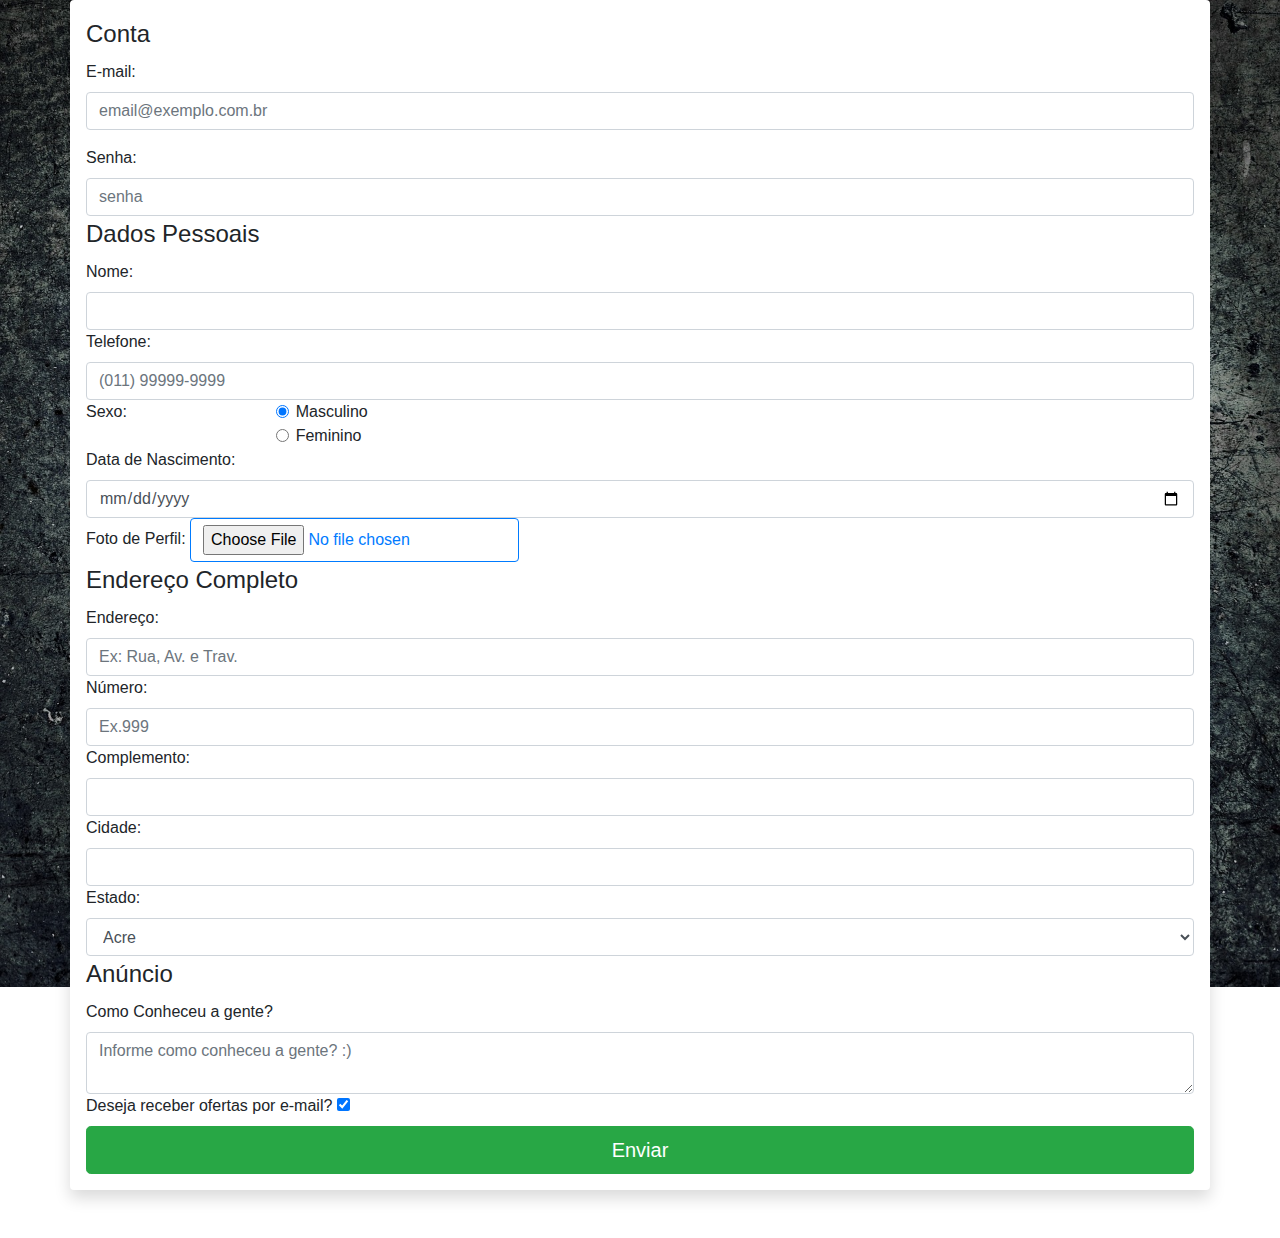
<file: Formulario/index.html>
<!DOCTYPE html>
<html>
<head>
	<meta charset="utf-8">
	<meta name="viewport" content="width=device-width, initial-scale=1.0">
	<title>Formulário</title>
	<link rel="stylesheet" href="css/style.css">
	<link rel="stylesheet" href="css/bootstrap.css">
	<link rel="stylesheet" href="css/bootstrap.min.css">
	<link rel="stylesheet" href="css/bootstrap-grid.css">
	<link rel="stylesheet" href="css/bootstrap-grid.min.css">
	<link rel="stylesheet" href="css/bootstrap-reboot.css">
	<link rel="stylesheet" href="css/bootstrap-reboot.min.css">
</head>
<body id="img">
	<form method="POST" action="http://arquivo.devmedia.com.br/projeto/requisicao.php">
		<div class="container shadow p-3 mb-5 bg-white rounded">
		<fieldset> 
			<legend>Conta</legend>
			<div class="form-group">
				<label>E-mail: </label>
				<input type="email" class="form-control" name="email" placeholder="email@exemplo.com.br" required="required" minlength="1" maxlength="200">
			</div>
			<div>
				<label>Senha:</label>
				<input type="password" class="form-control" name="senha" placeholder="senha" required="required">
			</div>
		</fieldset>
		<fieldset>
			<legend>Dados Pessoais </legend>
			<div>
				<label>Nome:</label>
				<input type="text" class="form-control" name="nome" required="required">
			</div>
			<div>
				<label>Telefone:</label>
				<input type="text" class="form-control" name="telefone" placeholder="(011) 99999-9999" required="required">
			</div>
			<div class="row">
				<label class="col-form-label col-sm-2 pt-0">Sexo: </label>
				<div class="col-sm-10">
					<div class="form-check">
					<input type="radio" class="form-check-input" value="masculino" name="sexo" checked>
				<label class="form-check-label">Masculino</label>
				</div>
				<div class="form-check ">
				<input type="radio" class="form-check-input" value="feminino" name="sexo">
				<label class="form-check-label">Feminino</label>
				</div>
				</div>
				
				
			</div>
			<div>
				<label>Data de Nascimento:</label>
				<input type="date" class="form-control" name="data" required="required">
			</div>
			<div>
				<label>Foto de Perfil:</label>
				<input type="file" class="btn btn-outline-primary" name="foto_perfil" accept="image/*">
			</div>
		</fieldset>
		<fieldset>
			<legend>Endereço Completo </legend>
			<div>
				<label>Endereço:</label>
				<input type="text" class="form-control" name="endereco" placeholder="Ex: Rua, Av. e Trav." required="required">
			</div>
			<div>
				<label>Número:</label>
				<input type="number" class="form-control" name="numero" min="1" max="9999" placeholder="Ex.999" required="required">
			</div>
			<div>
				<label>Complemento:</label>
				<input type="text" class="form-control" name="complemento">
			</div>
			<div>
				<label>Cidade:</label>
				<input type="text" class="form-control" name="cidade" required="required">
			</div>
			<div>
				<label>Estado:</label>
				<select name="endereco_UF" class="form-control" required="required">
					<option value="AC">Acre</option>
					<option value="AL">Alagoas</option>
					<option value="AP">Amapá</option>
					<option value="AM">Amazonas</option>
					<option value="BA">Bahia</option>
					<option value="CE">Ceará</option>
					<option value="DF">Distrito Federal</option>
					<option value="ES">Espírito Santo</option>
					<option value="GO">Goiás</option>
					<option value="MA">Maranhão</option>
					<option value="MT">Mato Grosso</option>
					<option value="MS">Mato Grosso do Sul</option>
					<option value="MG">Minas Gerais</option>
					<option value="PA">Pará</option>
					<option value="PB">Paraíba</option>
					<option value="PR">Paraná</option>
					<option value="PE">Pernambuco</option>
					<option value="PI">Piauí</option>
					<option value="RJ">Rio de Janeiro</option>
					<option value="RN">Rio Grande do Norte</option>
					<option value="RS">Rio Grande do Sul</option>
					<option value="RO">Rondônia</option>
					<option value="RR">Roraima</option>
					<option value="SC">Santa Catarina</option>
					<option value="SP">São Paulo</option>
					<option value="SE">Sergipe</option>
					<option value="TO">Tocantins</option>
				</select>
			</div>
		</fieldset>
		<fieldset>
			<legend>Anúncio</legend>
			<div>
				<label>Como Conheceu a gente?</label>
				<textarea maxlength="250" class="form-control" name="conheceu_a_gente" placeholder="Informe como conheceu a gente? :)"></textarea>
			</div>
			<div>
				<label>Deseja receber ofertas por e-mail?</label>
				<input type="checkbox" name="receber_anuncio" checked>
			</div>
		</fieldset>
		<input type="submit" class="btn btn-success btn-lg btn-block" value="Enviar">
		</div>
	</form>
	
</body>
</html>
</file>
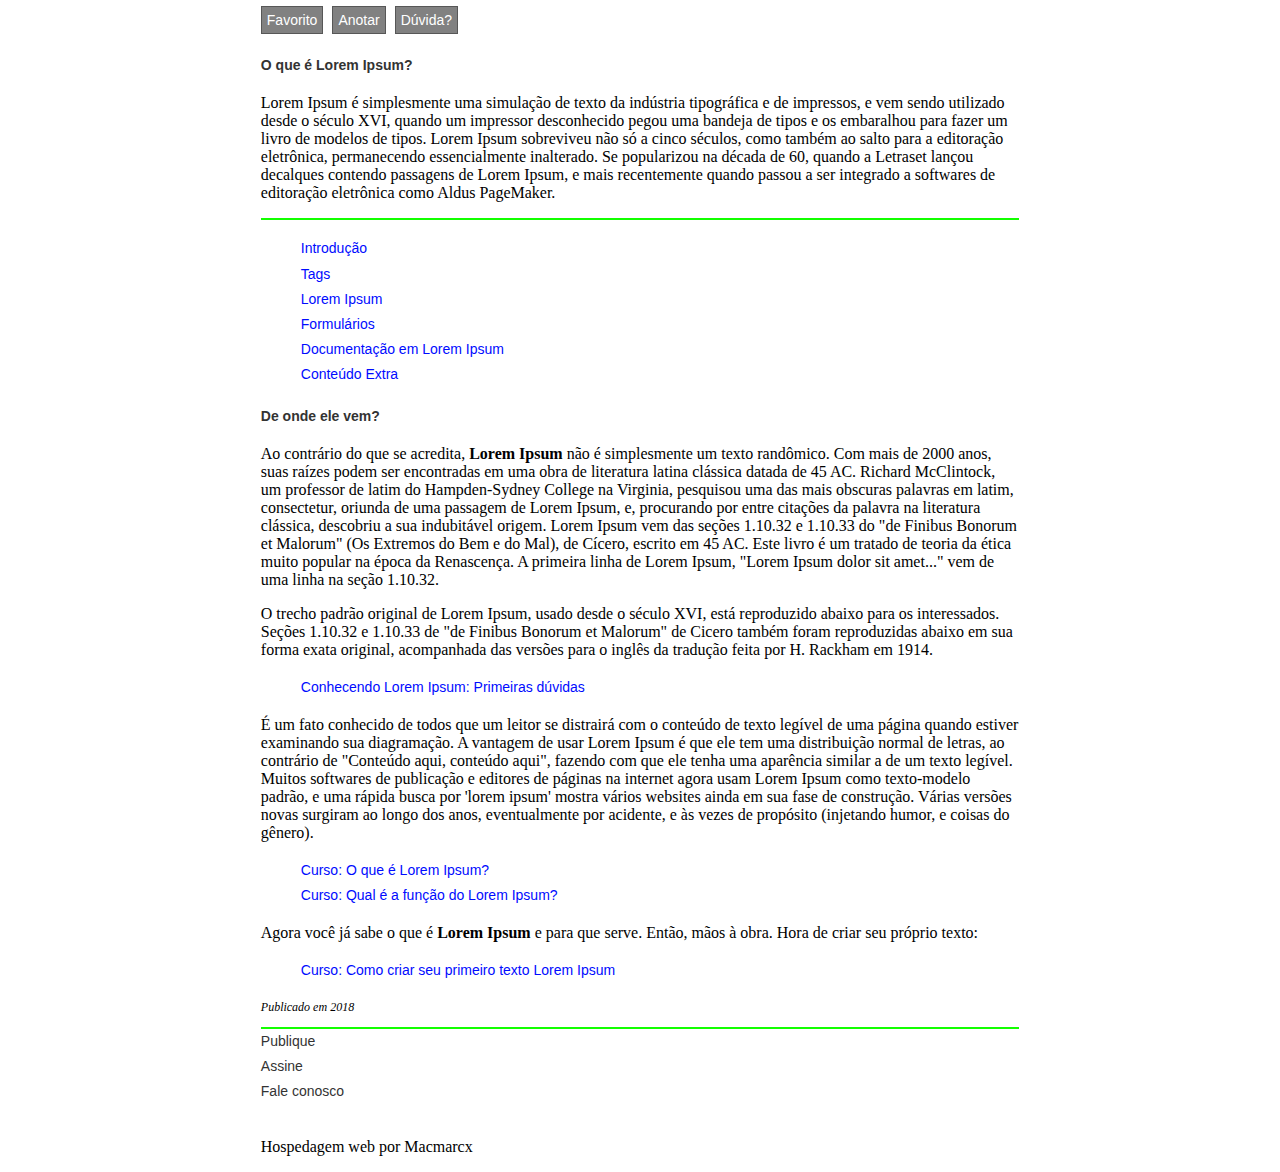
<file: Pagina_Simples/index.html>
<!DOCTYPE html>
<html lang="pt-br">
<head>
	<meta charset="utf-8">
	<title>CSS</title>

	<link rel="stylesheet" href="css/style.css">
</head>
<body>
	<div class="wrapper">
		<header>
			<nav>
				<ul class="menu">
					<li><a href="#">Favorito</a></li>
					<li><a href="#">Anotar</a></li>
					<li><a href="#">Dúvida?</a></li>
				</ul>
			</nav>

			<h1>O que é Lorem Ipsum?</h1>

			<p>Lorem Ipsum é simplesmente uma simulação de texto da indústria tipográfica e de impressos, e vem sendo utilizado desde o século XVI, quando um impressor desconhecido pegou uma bandeja de tipos e os embaralhou para fazer um livro de modelos de tipos. Lorem Ipsum sobreviveu não só a cinco séculos, como também ao salto para a editoração eletrônica, permanecendo essencialmente inalterado. Se popularizou na década de 60, quando a Letraset lançou decalques contendo passagens de Lorem Ipsum, e mais recentemente quando passou a ser integrado a softwares de editoração eletrônica como Aldus PageMaker.</p>
		</header>

		<div class="content">
			<main>
				<nav>
					<ul>
						<li><a href="#">Introdução</a></li>
						<li><a href="#">Tags</a></li>
						<li><a href="#">Lorem Ipsum</a></li>
						<li><a href="#">Formulários</a></li>
						<li><a href="#">Documentação em Lorem Ipsum</a></li>
						<li><a href="#">Conteúdo Extra</a></li>
					</ul>
				</nav>

				<article>
					<h2>De onde ele vem?</h2>

					<p>Ao contrário do que se acredita, <strong>Lorem Ipsum</strong> não é simplesmente um texto randômico. Com mais de 2000 anos, suas raízes podem ser encontradas em uma obra de literatura latina clássica datada de 45 AC. Richard McClintock, um professor de latim do Hampden-Sydney College na Virginia, pesquisou uma das mais obscuras palavras em latim, consectetur, oriunda de uma passagem de Lorem Ipsum, e, procurando por entre citações da palavra na literatura clássica, descobriu a sua indubitável origem. Lorem Ipsum vem das seções 1.10.32 e 1.10.33 do "de Finibus Bonorum et Malorum" (Os Extremos do Bem e do Mal), de Cícero, escrito em 45 AC. Este livro é um tratado de teoria da ética muito popular na época da Renascença. A primeira linha de Lorem Ipsum, "Lorem Ipsum dolor sit amet..." vem de uma linha na seção 1.10.32.</p>

					<p>O trecho padrão original de Lorem Ipsum, usado desde o século XVI, está reproduzido abaixo para os interessados. Seções 1.10.32 e 1.10.33 de "de Finibus Bonorum et Malorum" de Cicero também foram reproduzidas abaixo em sua forma exata original, acompanhada das versões para o inglês da tradução feita por H. Rackham em 1914.</p>

					<nav>
						<ul>
							<li><a href="#">Conhecendo Lorem Ipsum: Primeiras dúvidas</a></li>
						</ul>
					</nav>

					<p>É um fato conhecido de todos que um leitor se distrairá com o conteúdo de texto legível de uma página quando estiver examinando sua diagramação. A vantagem de usar Lorem Ipsum é que ele tem uma distribuição normal de letras, ao contrário de "Conteúdo aqui, conteúdo aqui", fazendo com que ele tenha uma aparência similar a de um texto legível. Muitos softwares de publicação e editores de páginas na internet agora usam Lorem Ipsum como texto-modelo padrão, e uma rápida busca por 'lorem ipsum' mostra vários websites ainda em sua fase de construção. Várias versões novas surgiram ao longo dos anos, eventualmente por acidente, e às vezes de propósito (injetando humor, e coisas do gênero).</p>

					<nav>
						<ul>
							<li><a href="#">Curso: O que é Lorem Ipsum?</a></li>
							<li><a href="#">Curso: Qual é a função do Lorem Ipsum?</a></li>
						</ul>
					</nav>

					<p>Agora você já sabe o que é <strong>Lorem Ipsum</strong> e para que serve. Então, mãos à obra. Hora de
					criar seu próprio texto:</p>

					<nav>
						<ul>
							<li><a href="#">Curso: Como criar seu primeiro texto Lorem Ipsum</a></li>
						</ul>
					</nav>
				</article>

				<p class="article-date">Publicado em
					<time datetime="2018-08-13 00:00:00">2018</time>
				</p>
			</main>
		</div>

		<footer>
			<nav>
				<ul class="contact-us">
					<li><a href="#">Publique</a></li>
					<li><a href="#">Assine</a></li>
					<li><a href="#">Fale conosco</a></li>
				</ul>
			</nav>

			<p>Hospedagem web por Macmarcx</p>
		</footer>
	</div>
</body>
</html>
</file>
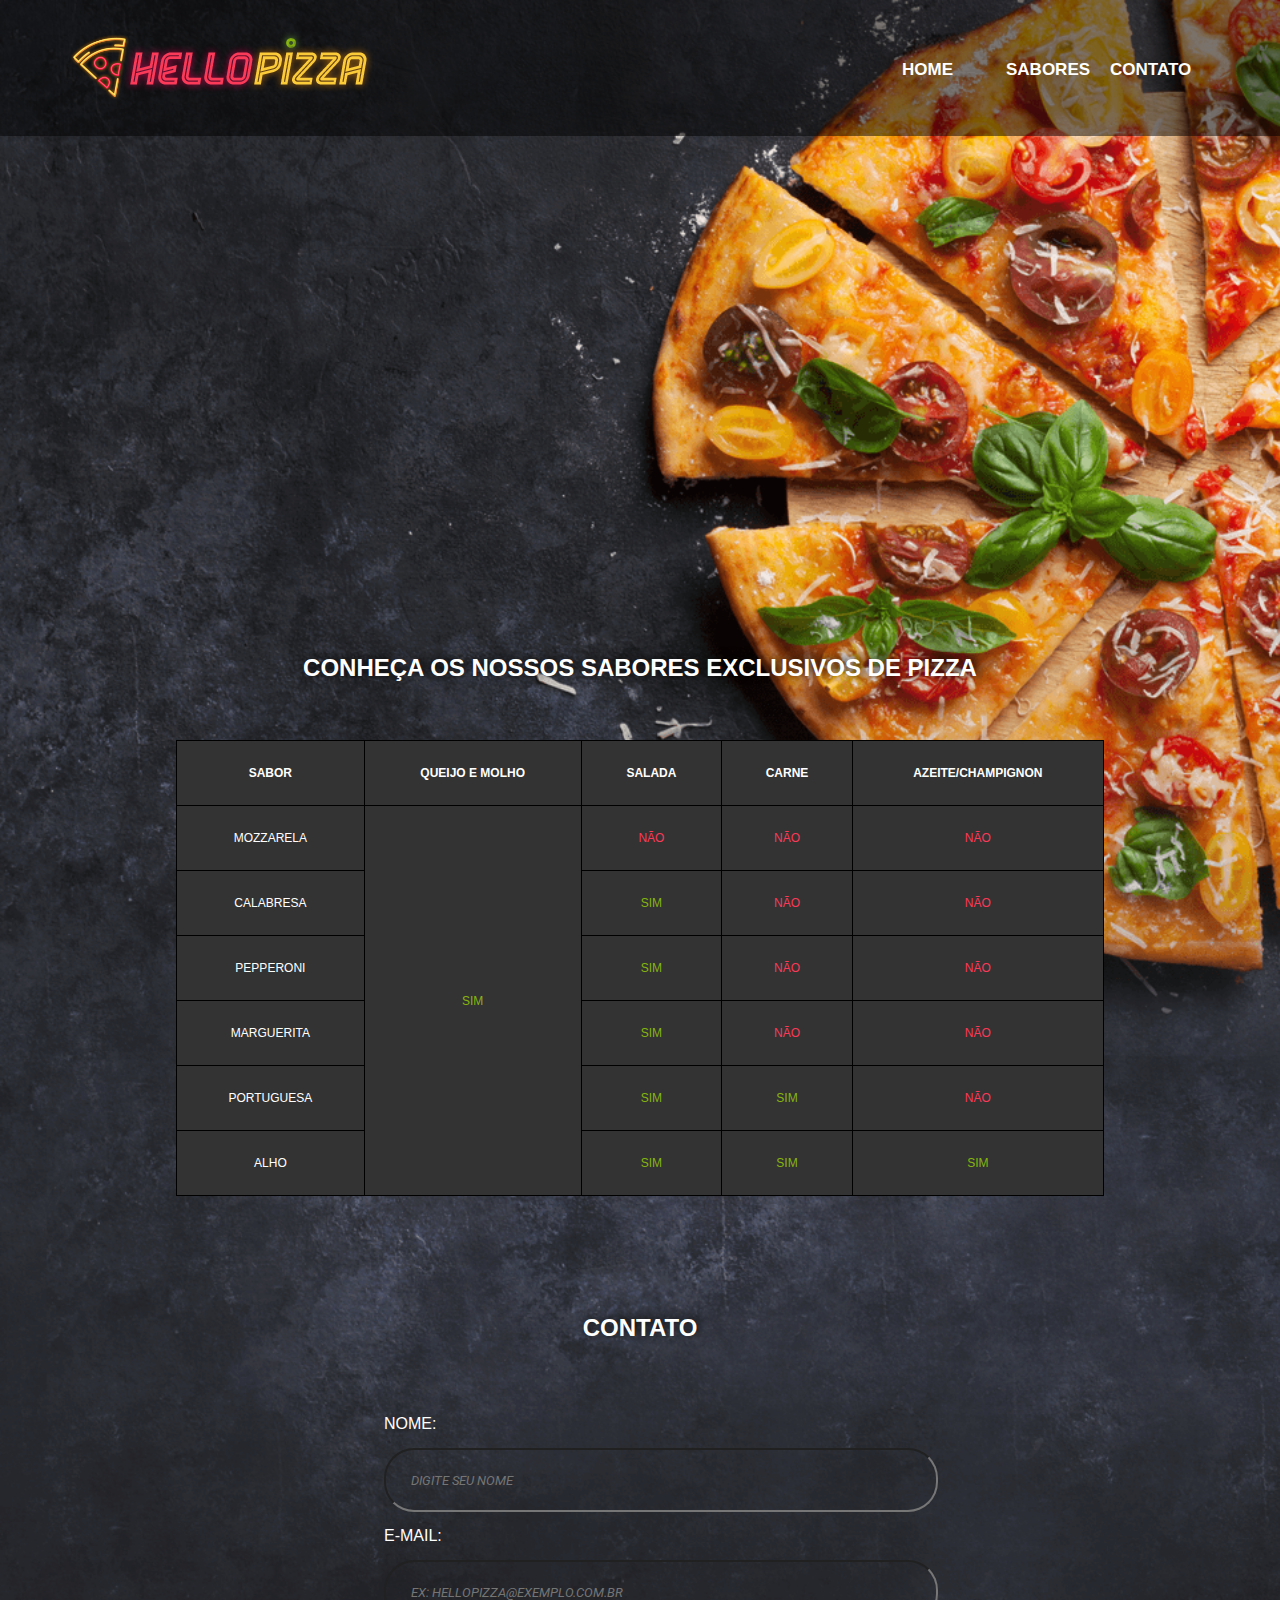
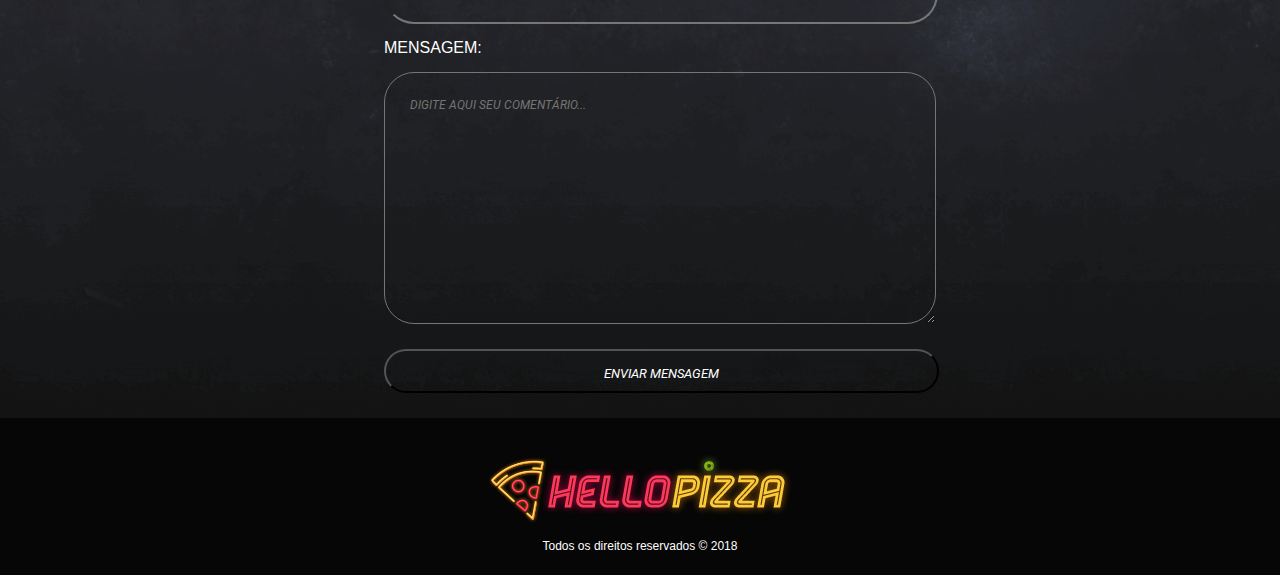
<file: Pizzaria/Versao_1.0/index.html>
<!DOCTYPE html>
<html>
<head>
	<meta charset="utf-8">

	<title>Hello Pizza!</title>
	
	<link rel="stylesheet" type="text/css" href="css/style.css">
	<link href="https://fonts.googleapis.com/css?family=Baloo|Reenie+Beanie|Roboto:400,500,500i" rel="stylesheet">
</head>
<body>
	<header>
		<div id="banner">
			<h1>
				<img src="img/logo-helloPizza.png">
			</h1>
		<nav>
			<ul>	
				<li><a href="#">Home</a></li>
				<li><a href="#sabores">Sabores</a></li>
				<li><a href="#contato">Contato</a></li>
			</ul>
		</nav>
		</div>
	</header>
	<section id="sabores">
		<div id="sabores-pizzas">
			<h2>Conheça os nossos sabores exclusivos de pizza</h2>
			<table>
				<tr>	
					<th>Sabor</th>
					<th>Queijo e Molho</th>
					<th>Salada</th>
					<th>Carne</th>
					<th>Azeite/Champignon</th>
				</tr>
				<tr>	
					<td>Mozzarela</td>
					<td rowspan="6" class="texto-positivo">Sim</td>
					<td class="texto-negativo">Não</td>
					<td class="texto-negativo">Não</td>
					<td class="texto-negativo">Não</td>
				</tr>
				<tr>	
					<td>Calabresa</td>
					<td class="texto-positivo">Sim</td>
					<td class="texto-negativo">Não</td>
					<td class="texto-negativo">Não</td>
				</tr>
				<tr>	
					<td>Pepperoni</td>
					<td class="texto-positivo">Sim</td>
					<td class="texto-negativo">Não</td>
					<td class="texto-negativo">Não</td>
				</tr>
				<tr>	
					<td>Marguerita</td>
					<td class="texto-positivo">Sim</td>
					<td class="texto-negativo">Não</td>
					<td class="texto-negativo">Não</td>
				</tr>
				<tr>	
					<td>Portuguesa</td>
					<td class="texto-positivo">Sim</td>
					<td class="texto-positivo">Sim</td>
					<td class="texto-negativo">Não</td>
				</tr>
				<tr>	
					<td>Alho</td>
					<td class="texto-positivo">Sim</td>
					<td class="texto-positivo">Sim</td>
					<td class="texto-positivo">Sim</td>
				</tr>
			</table>
		</div>
	</section>
	<section id="contato">
		<div id="contato-dados">
			<h2>Contato</h2>
			<form action="http://arquivo.devmedia.com.br/projeto/requisicao.php" method="post">
				<label>Nome:</label>
				<input type="text" name="nome" placeholder="Digite seu nome" required="required" minlength="1" maxlength="140" pattern="[a-z\s]+$" />
				<label>E-Mail:</label>
				<input type="email" name="email" placeholder="Ex: hellopizza@exemplo.com.br" required="required" minlength="1" maxlength="250"/>
				<label>Mensagem:</label>
				<textarea name="mensagem" placeholder="Digite aqui seu comentário..." required="required" minlength="1" maxlength="450"></textarea>
				<input type="submit" value="Enviar Mensagem" />
			</form>
		</div>
	</section>
	<footer>
		<div id="copyright">
			<a href="#" id="logo-helloPizza">
				<img src="img/logo-helloPizza.png">
			</a>
			<p>Todos os direitos reservados &copy; 2018</p>
		</div>
	</footer>	
</body>
</html>
</file>
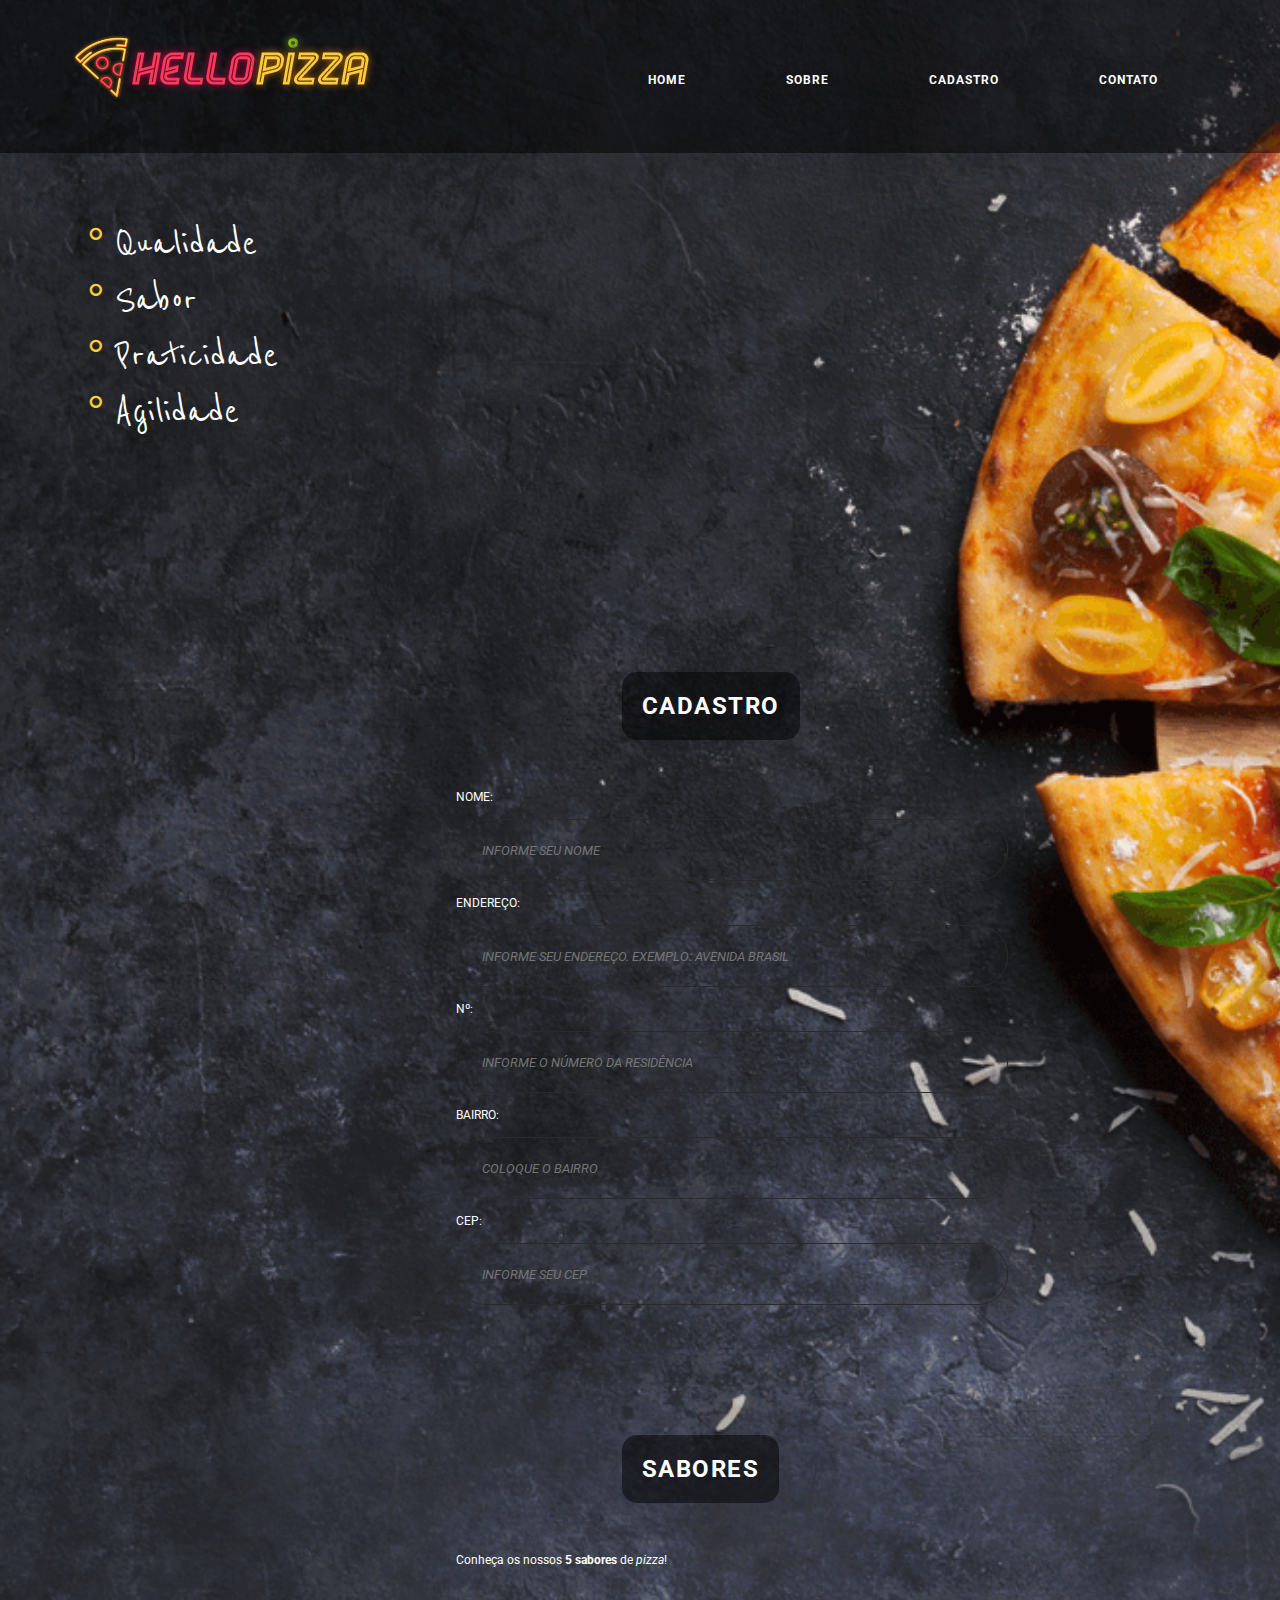
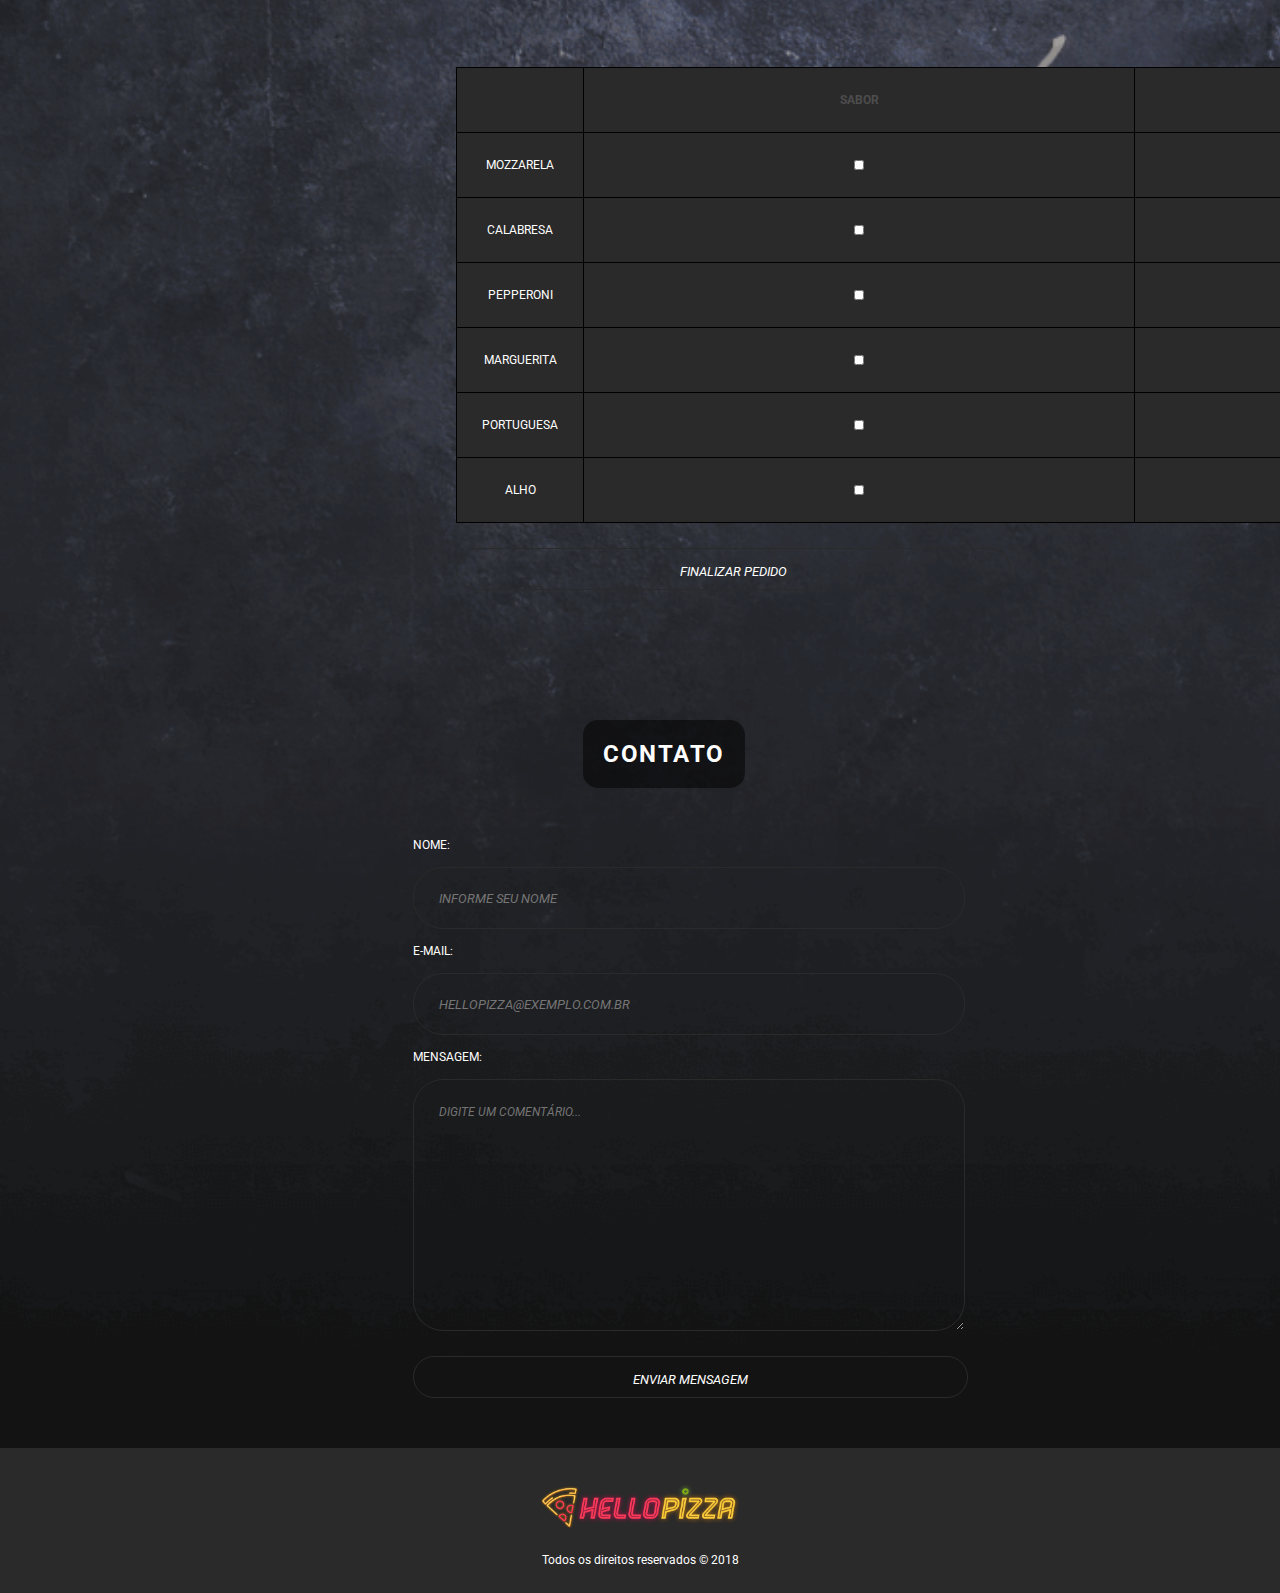
<file: Pizzaria/Versao_2.0/index.html>
<!DOCTYPE html>
<html>
<head>
	<meta charset="utf-8">
	<title>Hello Pizza!</title>
	<link rel="stylesheet" href="css/style.css">
	<link href="https://fonts.googleapis.com/css?family=Baloo|Reenie+Beanie|Roboto:400,500,500i" rel="stylesheet">
</head>
<body>
	<header>
		<h1>Hello Pizza!</h1>
			<nav>
			<ul>
				<li><a href="">Home</a></li>
				<li><a href="#sobre">Sobre</a></li>
				<li><a href="#cadastro">Cadastro</a></li>
				<li><a href="#contato">Contato</a></li>
			</ul>
		</nav>
	</header>
	<section>
		<ul id="vantagens">
			<li>Qualidade</li>
			<li>Sabor</li>
			<li>Praticidade</li>
			<li>Agilidade</li>
		</ul>
	</section>
	<div>
		<form action="" method="">
			<section>
				<h2 id="#cadastro">Cadastro</h2>
				<label>Nome:</label>
				<input type="text" required="required" name="nome" placeholder="Informe seu Nome">
				<label>Endereço:</label>
				<input type="text" required="required" name="endereco" placeholder="Informe seu Endereço. Exemplo: Avenida Brasil">
				<label>Nº:</label>
				<input type="text" required="required" name="numero" placeholder="Informe o número da residência">
				<label>Bairro:</label>
				<input type="text" required="required" name="bairro" placeholder="Coloque o bairro">
				<label>CEP:</label>
				<input type="text" required="required" name="cep" placeholder="Informe seu CEP" pattern="[0-9]+$">
			</section>
			<section>
				<h2>Sabores</h2>
				<p>Conheça os nossos <strong>5 sabores</strong> de <em>pizza</em>!</p>
				<table> <!--Colocar um checkbox através do input-->
					<tr>
						<th></th>
						<th>Sabor</th>
						<th>Queijo e Molho</th>
						<th>Salada</th>
						<th>Carne</th>
						<th>Azeite/Champignon</th>
					</tr>
					<tr>
						<td>Mozzarela</td>
						<td><input type="checkbox" name="mussarela1" value="mussarela1"></td>
						<td><input type="checkbox" name="mussarela2" value="mussarela2"></td>
						<td><input type="checkbox" name="mussarela3" value="mussarela3"></td>
						<td><input type="checkbox" name="mussarela4" value="mussarela4"></td>
						<td><input type="checkbox" name="mussarela5" value="mussarela5"></td>
					</tr>
					<tr>
						<td>Calabresa</td>
						<td><input type="checkbox" name="calabresa1" value="calabresa1"></td>
						<td><input type="checkbox" name="calabresa2" value="calabresa2"></td>
						<td><input type="checkbox" name="calabresa3" value="calabresa3"></td>
						<td><input type="checkbox" name="calabresa4" value="calabresa4"></td>
						<td><input type="checkbox" name="calabresa5" value="calabresa5"></td>
					</tr>
					<tr>
						<td>Pepperoni</td>
						<td><input type="checkbox" name="pepperoni1" value="pepperoni1"></td>
						<td><input type="checkbox" name="pepperoni2" value="pepperoni2"></td>
						<td><input type="checkbox" name="pepperoni3" value="pepperoni3"></td>
						<td><input type="checkbox" name="pepperoni4" value="pepperoni4"></td>
						<td><input type="checkbox" name="pepperoni5" value="pepperoni5"></td>
					</tr>
					<tr>
						<td>Marguerita</td>
						<td><input type="checkbox" name="marguerita1" value="marguerita1"></td>
						<td><input type="checkbox" name="marguerita2" value="marguerita2"></td>
						<td><input type="checkbox" name="marguerita3" value="marguerita3"></td>
						<td><input type="checkbox" name="marguerita4" value="marguerita4"></td>
						<td><input type="checkbox" name="marguerita5" value="marguerita5"></td>
					</tr>
					<tr>
						<td>Portuguesa</td>
						<td><input type="checkbox" name="portuguesa1" value="portuguesa1"></td>
						<td><input type="checkbox" name="portuguesa2" value="portuguesa2"></td>
						<td><input type="checkbox" name="portuguesa3" value="portuguesa3"></td>
						<td><input type="checkbox" name="portuguesa4" value="portuguesa4"></td>
						<td><input type="checkbox" name="portuguesa5" value="portuguesa5"></td>
					</tr>
					<tr>
						<td>Alho</td>
						<td><input type="checkbox" name="alho1" value="alho1"></td>
						<td><input type="checkbox" name="alho2" value="alho2"></td>
						<td><input type="checkbox" name="alho3" value="alho3"></td>
						<td><input type="checkbox" name="alho4" value="alho4"></td>
						<td><input type="checkbox" name="alho5" value="alho5"></td>
					</tr>
				</table>
				<input type="submit" name="finalizar" value="Finalizar Pedido">
			</section>
		</form>
	</div>
	<section>
		<h2 id="#contato">Contato</h2>
		<form action="" method="">
			<label>Nome:</label>
			<input type="text" name="nome" placeholder="Informe seu Nome">
			<label>E-mail:</label>
			<input type="text" name="email" placeholder="hellopizza@exemplo.com.br">
			<label>Mensagem:</label>
			<textarea name="mensagem" placeholder="Digite um comentário..."></textarea>
			<input type="submit" value="Enviar Mensagem">
		</form>
	</section>
	<footer>
		<a href="#" id="logo-hellopizza">Hello Pizza</a>
		<p>Todos os direitos reservados &copy; 2018</p>
	</footer>
</body>
</html>
</file>
<file: Formulario/css/style.css>
#img{
    background-position: center center;
    background-repeat: no-repeat;
    background-attachment: fixed;
    background-size: cover;
    background-image: url("../img/old-3289265_1920.jpg");
}
</file>
<file: Pagina_Simples/css/style.css>
/*CSS*/
h1{
	font-size: 24px;
}
h2{
	font-size: 20px;
}
h3{
	font-size: 16px;
}
h1, h2, h3{
	color: #333;
	font-size: 14px;
	font-family: Arial, sans-serif;
	line-height: 1.8em;
}
ul li{
	list-style: none;
}
ul li a{
	color: #000bff;
	font-family: Arial, sans-serif;
	font-size: 14px;
	line-height: 1.8em;
	text-decoration: none;
}
.menu {
	margin: 0 0 20px 0;
	padding: 0;
}
.menu li{
	display: inline;
	margin-right: 5px;
}
.menu a{
	background: #818181;
	border: 1px solid #575757;
	color: #fff;
	padding: 5px;
}
.wrapper{
	margin: 0 auto;
	width: 60%;
}
.content{
	border: 2px solid #13ff00;
	border-left: none;
	border-right: none;
}
.article-date{
	font-size: 12px;
	font-style: italic;
}
.contact-us{
	padding: 0;
}
.contact-us{
	display: inline;
	margin-right: 5px;
}
.contact-us li a{
	color: #333;
}
</file>
<file: Pizzaria/Versao_1.0/css/style.css>
/*Corpo do Site*/

body{
	background-color: #060606;
	background-image: url(../img/background-pizza.png);
	background-repeat: no-repeat;
	background-size: cover;
	margin: 0;
}

/*Banner Principal*/

#banner {
	background-color: rgba(0, 0, 0, 0.5);
	height: 76px;
	padding: 30px 70px 30px 70px;
}
#banner h1{
	float: left;
	margin: 0;
}
#banner nav{
	float: right;
	position: relative;
	top: 30px;
}
#banner ul{
	margin: 0;
}

#banner nav ul li{
	color: #ffffff;
	display: inline-block;
	width: 100px;
}
#banner nav ul li a{
	color: #ffffff;
	text-decoration: none;
	text-transform: uppercase;
	font-size: 17px;
	font-weight: bold;
	font-family: "Helvetica Neue", sans-serif;
}

/*Meio do Site - Tabela*/

#sabores-pizzas{
	padding: 60px;
	margin-top: 400px;
}
#sabores-pizzas h2{
	color: #fff;
	font-family: "Helvetica Neue", sans-serif;
	text-align: center;
	text-transform: uppercase;
	margin: 0;
	line-height: 6;
	text-shadow: 2px -2px 10px #060606;
}
#sabores-pizzas table{
	border-collapse: collapse;
	margin: 0 auto;
	width: 80%;
	background-color: #333;
}
#sabores-pizzas table td,
#sabores-pizzas table th{
	border: 1px #000 solid;
	color: #fff;
	text-align: center;
	text-transform: uppercase;
	font-size: 12px;
	font-family: "Helvetica Neue", sans-serif;
	padding: 25px;
}

#sabores-pizzas .texto-negativo{
	color: #fb3958;
}
#sabores-pizzas .texto-positivo{
	color: #87b50f;
}

/*Contato*/

#contato-dados h2{
	color: #fff;
	font-family: "Helvetica Neue", sans-serif;
	text-align: center;
	text-transform: uppercase;
	margin: 0;
	line-height: 6;
	text-shadow: 2px -2px 10px #060606;
}
#contato-dados form{
	clear: both;
	margin:0 30%;	
}

#contato-dados form label{
	color: #fff;
	font-family: "Helvetica Neue", sans-serif;	
	margin:15px 0;
	display: block;
	text-transform: uppercase;
}

#contato-dados form input, form textarea{
	height: 10px;
	width: 500px;
	border-radius: 30px;
	background-color: transparent;;
	display: block;
	padding: 25px 25px;
	font-family: 'Roboto', sans-serif;
	text-transform: uppercase;
	color: #fff;
	font-style: italic;
}

#contato-dados form textarea{
	height: 200px;
	font-size: 0.75em;
}

#contato-dados input[type="submit"] {
    width: 555px;
    margin: 25px 0;
    padding-top: 15px;
}

#contato-dados input:focus,
select:focus,
textarea:focus,
button:focus {
    outline: none;
}

/*Rodapé*/

#copyright {
	padding: 35px 0 10px 0;
	background-color: #060606;
}
#copyright a{
	text-align: center;
	display: block;
}
#copyright p{
	color: #fff;
	text-align: center;
	font-family: "Helvetica Neue", sans-serif;
	font-size: 12px;
}
</file>
<file: Pizzaria/Versao_2.0/css/style.css>
*{
	margin: 0;
	padding: 0;
}

body{
	width: 100%;
	background: url("../img/background-pizza.png") 0 0 no-repeat;
	background-color: #131313;
	background-size: cover;
}

header{
	height: 123px;
	background-color: rgba(0, 0, 0, 0.5);
	padding: 30px 72px 0 72px;
}

h1, footer a{
	height: 70px;
	width: 304px;
	overflow: hidden;
	text-indent: -9999px;
	background: url("../img/logo-helloPizza.png") 0 0 no-repeat;
	display: block;
}

h2{
	color:#fff;
	font-family: 'Roboto', sans-serif;
	padding: 20px;
	background-color: rgba(0, 0, 0, 0.5);
	border-radius: 15px;
	display:inline-block;
	text-transform: uppercase;
	letter-spacing: 1.5px;
	float: left;
	margin: 50px 45%;
}

section{
	clear: both;
	padding: 30px 72px 0 72px;
	position: relative;
	margin:0 0 50px 0;
}

img#pizza-sabores{
	display: block;
	clear: both;
	margin: 0 10%;
}

nav{
	float: right;
	margin-top: -30px;
}

nav ul{
	list-style: none;
	display: block;
}

nav ul li{
	float: left;
	margin:0 50px;
}

nav ul li a{
	color:#fff;
	text-decoration: none;
	text-transform: uppercase;
	font-family: 'Roboto', sans-serif;
	font-size: 12px;
	font-weight: bold;
	letter-spacing: 1px
}

ul#vantagens {
    list-style: none;
    float: left;
    margin: 30px 0 150px 0;
}

ul#vantagens li {
    font-family: 'Reenie Beanie', cursive;
    color: #fff;
    font-size: 2.75em;
    margin: 5px;
}

ul#vantagens li::before {
  content: "\00b0 ";
  color: #fbcb39;
  font-family: sans-serif;
  font-size: 1em;
  vertical-align: bottom;
  margin: 25px 10px 0 10px;
}

table{
	width: 100%;
	background-color: #2a2a2a;
	clear: both;
	border-collapse: collapse;
	text-transform: uppercase;
	margin-top:100px;
}

th, td, p, label{
	font-size: 12px;
	color:#fff;
	font-family: 'Roboto', sans-serif;
}

th{
	color: #4d4d4d;
	font-weight: bold;
}

th, td{
	border:1px #000 solid;
	padding: 25px;
	text-align: center;
	width: 20%;
}

form{
	clear: both;
	margin:0 30%;
}

form label{
	margin:15px 0;
	display: block;
	text-transform: uppercase;
}

form input, form textarea{
	border:1px solid #2a2a2a;
	height: 10px;
	width: 500px;
	border-radius: 30px;
	background-color: transparent;;
	display: block;
	padding: 25px 25px;
	font-family: 'Roboto', sans-serif;
	text-transform: uppercase;
	color: #fff;
	font-style: italic;
}

form textarea{
	height: 200px;
	font-size: 0.75em;
}

input[type="submit"] {
    width: 555px;
    margin: 25px 0;
    padding-top: 15px;
}

input:focus,
select:focus,
textarea:focus,
button:focus {
    outline: none;
}

footer {
    height: 100px;
    background-color: #2a2a2a;
    position: relative;
    padding: 35px 0 10px 0;
}

footer a {
    width: 200px;
    background-size: 200px 46px;
    background-repeat: no-repeat;
    display: block;
    margin: 0px auto;
}

footer p{
	text-align: center;
}

.texto-positivo{
	color: #87b50f;
}

.texto-negativo{
	color: #fb3958;
}
</file>
